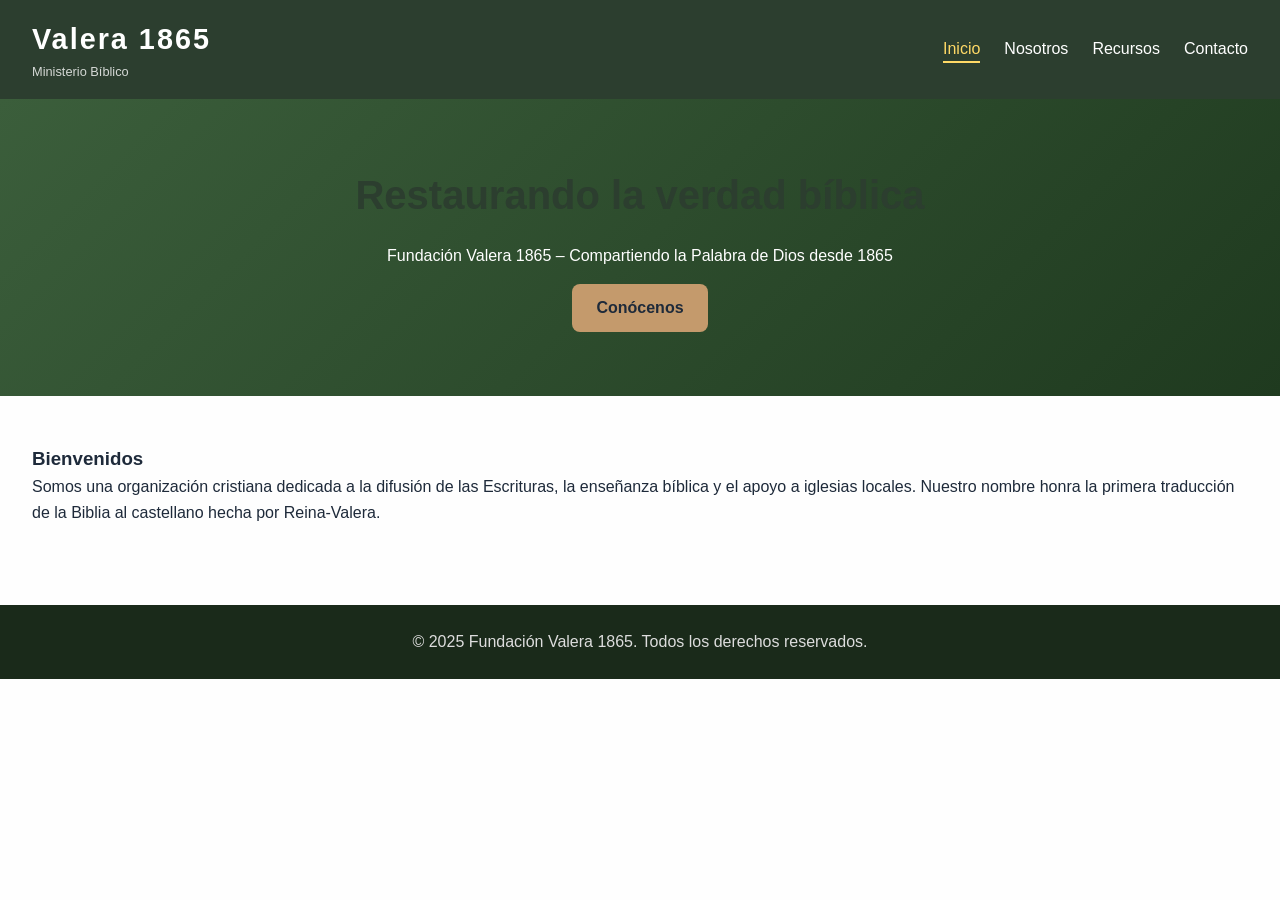
<file: index.html>
<!DOCTYPE html>
<html lang="es">
<head>
    <meta charset="UTF-8">
    <meta name="viewport" content="width=device-width, initial-scale=1.0">
    <title>Fundación Valera 1865 | Inicio</title>
    <link rel="stylesheet" href="css/styles.css">
</head>
<body>
    <header>
        <div class="logo">
            <h1>Valera 1865</h1>
            <p>Ministerio Bíblico</p>
        </div>
        <nav>
            <ul>
                <li><a href="index.html">Inicio</a></li>
                <li><a href="nosotros.html">Nosotros</a></li>
                <li><a href="#">Recursos</a></li>
                <li><a href="#">Contacto</a></li>
            </ul>
        </nav>
    </header>

    <main>
        <section class="hero">
            <h2>Restaurando la verdad bíblica</h2>
            <p>Fundación Valera 1865 – Compartiendo la Palabra de Dios desde 1865</p>
            <a href="nosotros.html" class="btn">Conócenos</a>
        </section>

        <section class="intro">
            <h3>Bienvenidos</h3>
            <p>Somos una organización cristiana dedicada a la difusión de las Escrituras, la enseñanza bíblica y el apoyo a iglesias locales. Nuestro nombre honra la primera traducción de la Biblia al castellano hecha por Reina-Valera.</p>
        </section>
    </main>

    <footer>
        <p>&copy; 2025 Fundación Valera 1865. Todos los derechos reservados.</p>
    </footer>

    <script src="js/main.js"></script>
</body>
</html>
</file>
<file: css/styles.css>
/* RESET */
* {
    margin: 0;
    padding: 0;
    box-sizing: border-box;
}

body {
    font-family: 'Segoe UI', Roboto, Helvetica, Arial, sans-serif;
    line-height: 1.6;
    color: #1e2a3a;
    background: #fefefe;
}

/* HEADER / NAV */
header {
    background: #2c3e2f;
    color: white;
    padding: 1rem 2rem;
    display: flex;
    justify-content: space-between;
    align-items: center;
    flex-wrap: wrap;
}

.logo h1 {
    font-size: 1.8rem;
    letter-spacing: 2px;
}

.logo p {
    font-size: 0.8rem;
    opacity: 0.8;
}

nav ul {
    display: flex;
    list-style: none;
    gap: 1.5rem;
}

nav a {
    color: white;
    text-decoration: none;
    font-weight: 500;
    transition: 0.3s;
}

nav a:hover, nav a.active {
    color: #ffd966;
    border-bottom: 2px solid #ffd966;
    padding-bottom: 0.25rem;
}

/* BOTONES */
.btn {
    display: inline-block;
    background: #c49a6c;
    color: #1e2a3a;
    padding: 0.7rem 1.5rem;
    border-radius: 8px;
    text-decoration: none;
    font-weight: bold;
    margin-top: 1rem;
    transition: 0.3s;
}

.btn:hover {
    background: #b3875a;
    transform: scale(1.02);
}

/* HERO */
.hero {
    background: linear-gradient(135deg, #3b5e3b, #1f3a1f);
    color: white;
    text-align: center;
    padding: 4rem 2rem;
}

.hero h2 {
    font-size: 2.5rem;
    margin-bottom: 1rem;
}

/* SECCIONES GENERALES */
section {
    padding: 3rem 2rem;
}

.container {
    max-width: 1200px;
    margin: 0 auto;
}

h2 {
    font-size: 2rem;
    margin-bottom: 2rem;
    text-align: center;
    color: #2c3e2f;
}

/* GRID misión/visión */
.grid-2 {
    display: grid;
    grid-template-columns: repeat(auto-fit, minmax(280px, 1fr));
    gap: 2rem;
}

.card {
    background: #f4f1ea;
    padding: 1.5rem;
    border-radius: 12px;
    box-shadow: 0 4px 8px rgba(0,0,0,0.05);
}

/* EQUIPO */
.grid-equipo {
    display: grid;
    grid-template-columns: repeat(auto-fit, minmax(220px, 1fr));
    gap: 2rem;
    text-align: center;
}

.miembro {
    background: white;
    border-radius: 12px;
    padding: 1rem;
    box-shadow: 0 2px 8px rgba(0,0,0,0.1);
}

.miembro img {
    width: 100%;
    max-width: 150px;
    border-radius: 50%;
    aspect-ratio: 1/1;
    object-fit: cover;
    margin-bottom: 1rem;
}

.miembro h3 {
    color: #2c3e2f;
}

.miembro p {
    color: #666;
    font-size: 0.9rem;
}

.bio {
    margin-top: 0.5rem;
    font-style: italic;
}

.nota {
    text-align: center;
    font-size: 0.8rem;
    margin-top: 2rem;
    background: #f0f0f0;
    padding: 0.5rem;
    border-radius: 8px;
}

/* FOOTER */
footer {
    background: #1a2a1a;
    color: #ddd;
    text-align: center;
    padding: 1.5rem;
    margin-top: 2rem;
}

/* RESPONSIVE */
@media (max-width: 768px) {
    header {
        flex-direction: column;
        text-align: center;
    }
    nav ul {
        margin-top: 1rem;
        flex-wrap: wrap;
        justify-content: center;
    }
    .hero h2 {
        font-size: 1.8rem;
    }
}
</file>
